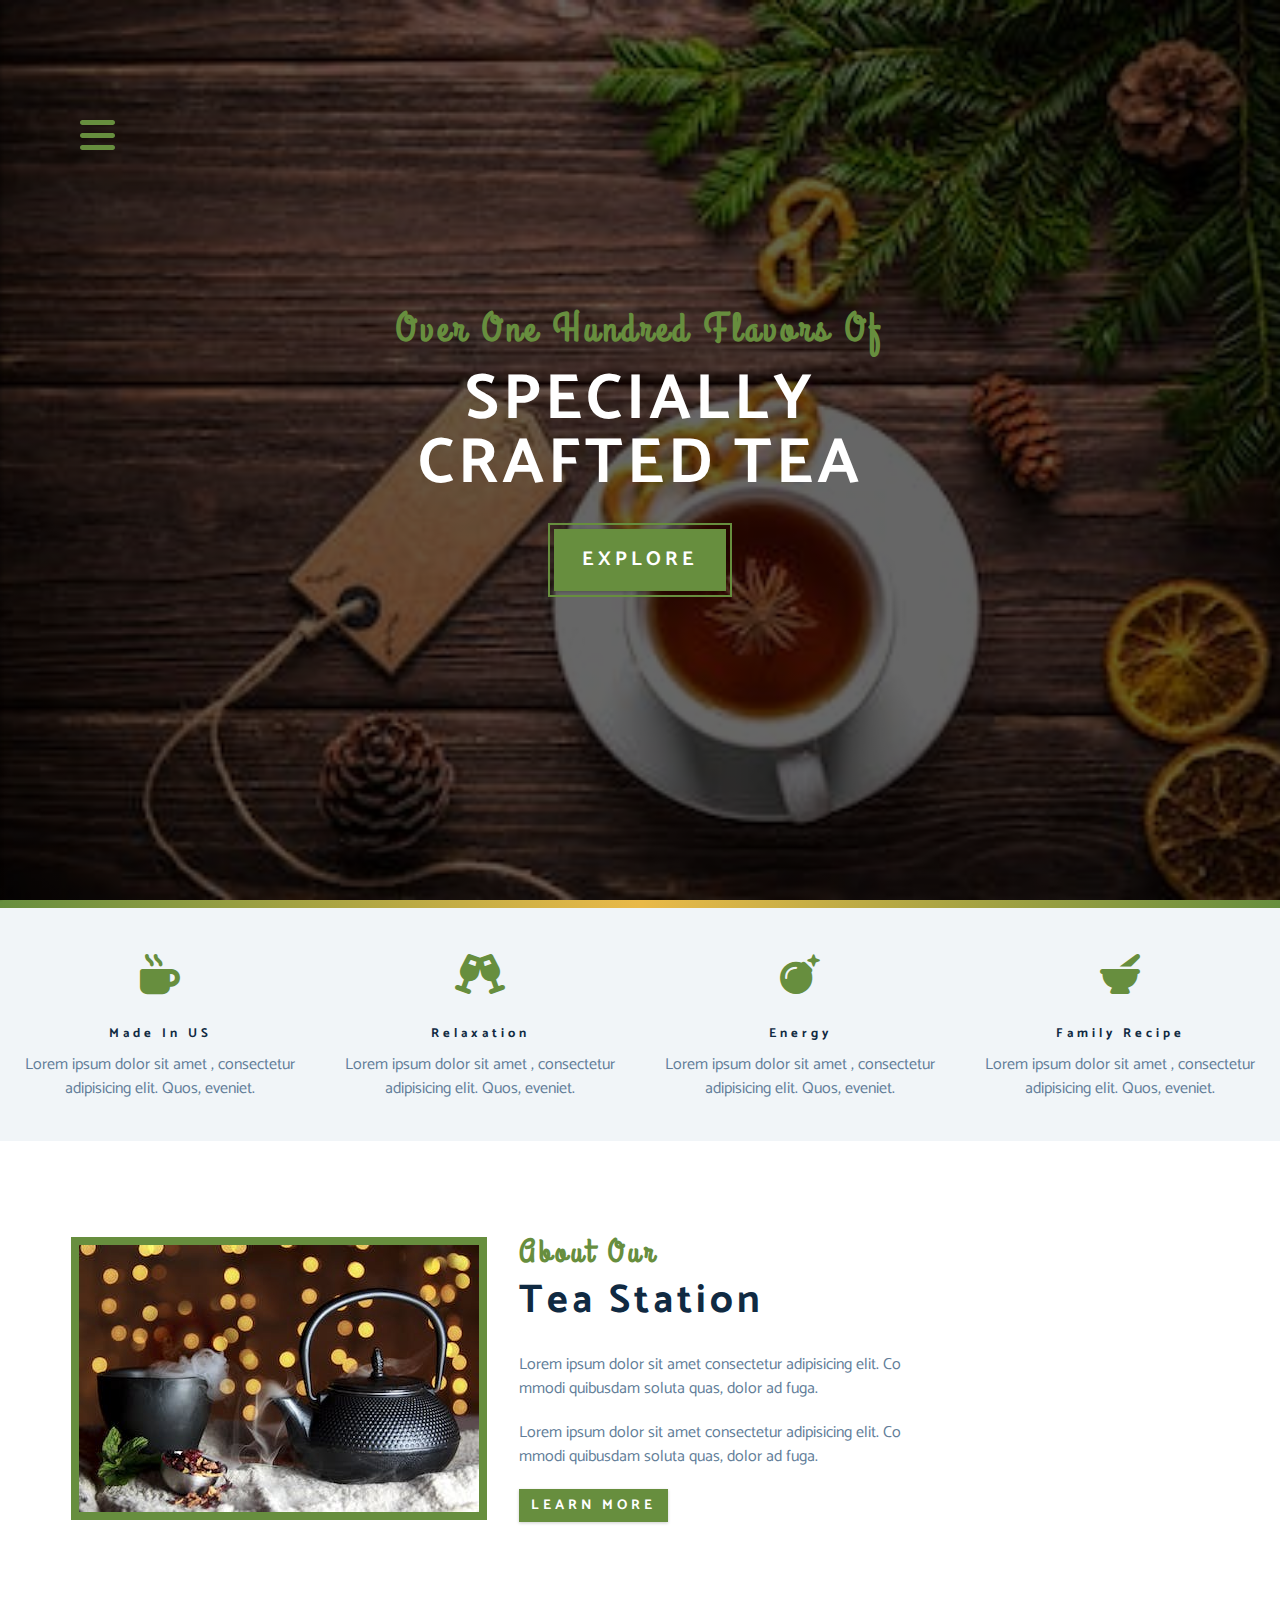
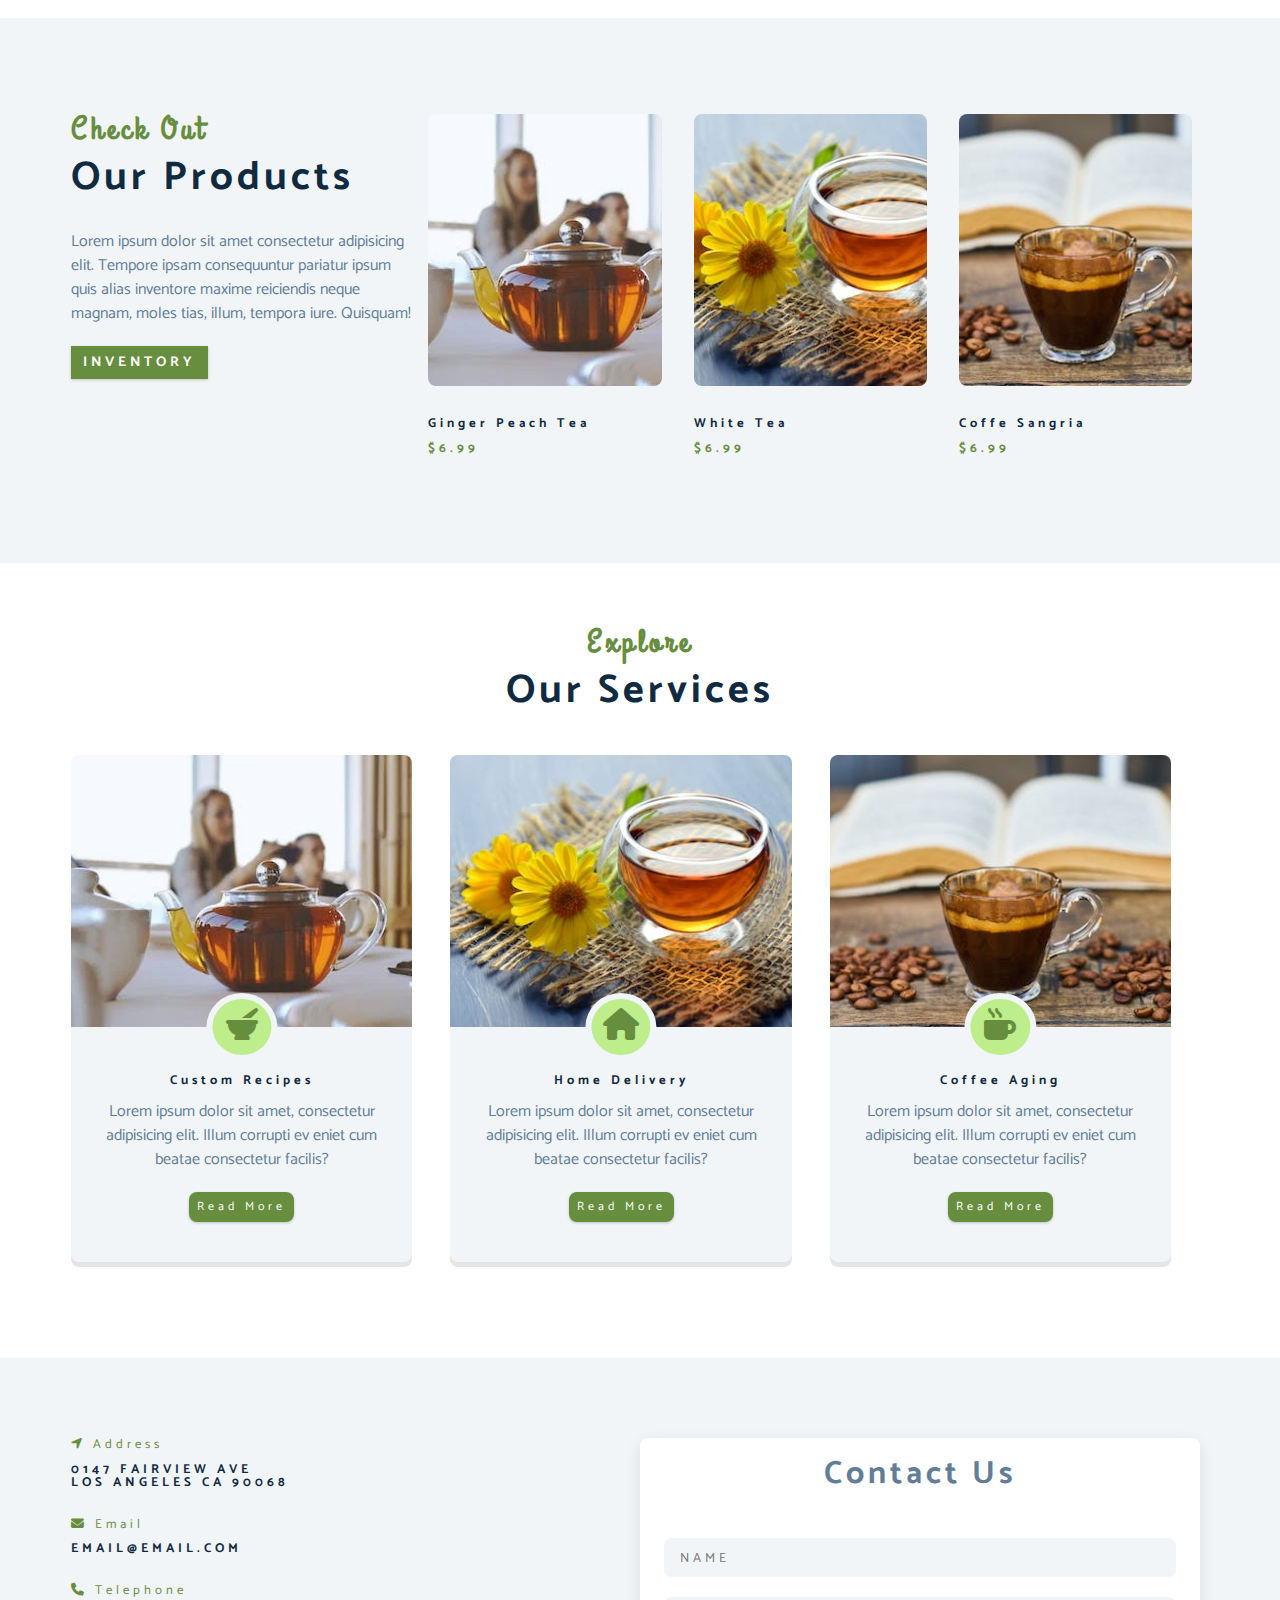
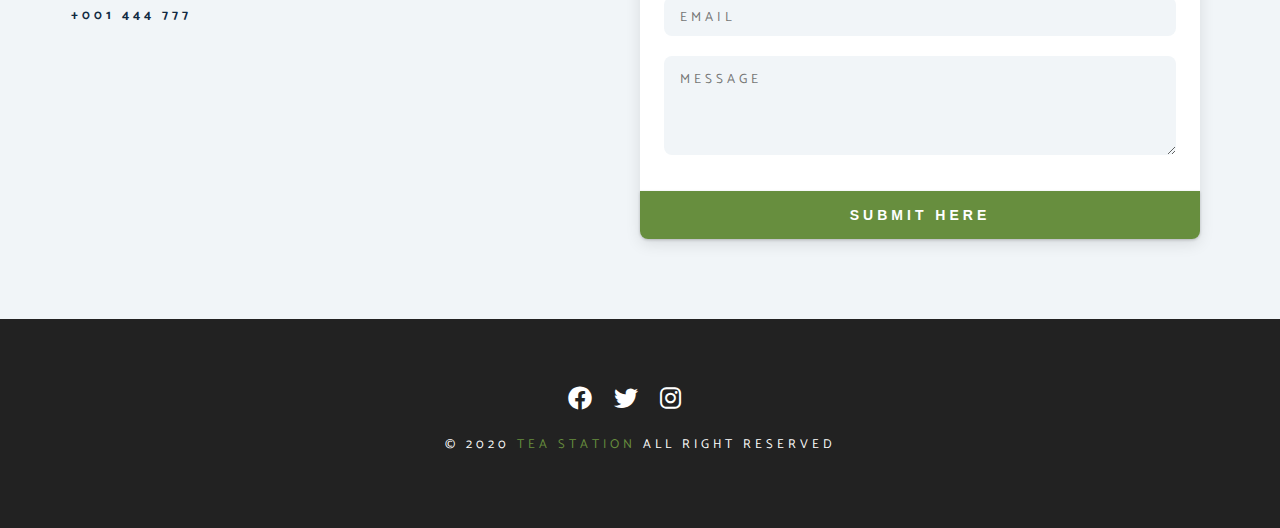
<file: index.html>
<!DOCTYPE html>
<html lang="en">
<head>
    <meta charset="UTF-8">
    <meta name="viewport" content="width=device-width, initial-scale=1.0">
    <title>Tea Station||Home</title>

    <!-- font-awesome -->
    <link rel="stylesheet"
    href="fontawesome-free-6.4.2-web/css/all.min.css">
    <!---->
    <!-- styles -->
    <link rel="stylesheet" href="./CSS/main.css">
</head>
<body>
            <!-- 
                =========
                Navbar
                =========
            -->
            <!-- nav button -->
            <span class="nav-btn" id="nav-btn">
                <i class="fas fa-bars"></i>
            </span>
            <!-- navbar-->
                    <nav class="navbar" id="navbar">
                        <div class="navbar-header">
                            <span class="nav-close" id="nav-close">
                                <i class="fas fa-times"></i>
                            </span>
                            
                        </div>
                        <ul class="nav-items">
                            <li><a href="index.html" class="nav-link">Home</a>
                            </li>
                            <li><a href="skills.html" class="nav-link">Skills</a>
                            </li>
                            <li><a href="about.html" class="nav-link">About</a>
                            </li>
                            <li><a href="products.html" class="nav-link">Products</a>
                            </li>
                            <li><a href="service.html" class="nav-link">Services</a>
                            </li>
                        </ul>
                    </nav>
            <!-- header-->
            <header class="header">
                <div class="banner">
                    <h2>over one hundred flavors of</h2>
                    <h1>specially <br> crafted tea</h1>
                    <a href="skills.html" class="btn banner-btn">explore</a>
                </div>
            </header>
            <!-- end of  header-->
            <div class="content-divider">
                
            </div>
            <!-- Skills section -->
            <section class="skills clearfix">
                <!-- single skill -->
                <article class="skill">
                    <span class="skill-icon">
                <i class="fas fa-mug-hot"></i>
                    </span>
                    <h4 class="skill-title">made in US</h4>
                    <p class="skill-text">Lorem ipsum dolor sit amet
                        , consectetur adipisicing elit.
                        Quos, eveniet.</p>
                </article>
                <!-- end of single skill -->

                <!-- single skill-2 -->
                <article class="skill">
                    <span class="skill-icon">
                <i class="fas fa-glass-cheers"></i>
                    </span>
                    <h4 class="skill-title">relaxation</h4>
                    <p class="skill-text">Lorem ipsum dolor sit amet
                        , consectetur adipisicing elit.
                        Quos, eveniet.</p>
                </article>
                <!-- end of single skill -->

                <!-- single skill-3 -->
                <article class="skill">
                    <span class="skill-icon">
                <i class="fas fa-bomb"></i>
                    </span>
                    <h4 class="skill-title">energy</h4>
                    <p class="skill-text">Lorem ipsum dolor sit amet
                        , consectetur adipisicing elit.
                        Quos, eveniet.</p>
                </article>
                <!-- end of single skill -->

                <!-- single skill-4 -->
                <article class="skill">
                    <span class="skill-icon">
                <i class="fas fa-mortar-pestle"></i>
                    </span>
                    <h4 class="skill-title">family recipe</h4>
                    <p class="skill-text">Lorem ipsum dolor sit amet
                        , consectetur adipisicing elit.
                        Quos, eveniet.</p>
                </article>
                <!-- end of single skill -->
            </section>
            <!-- end of Skills section -->

            <!-- About-->
            <section>
                <div class="section-center clearfix">
                    <!-- about-img -->
                    <article class="about-img">
                    <div class="about-picture-container">
                        <img src="./IMAGES/coffee jar.jpeg" alt="tea jar"
                        class="about-picture">
                    </div>
                    </article>
                    <!-- about-info -->
                    <article class="about-info">
                    <!-- section title-->
                    <div class="section-title">
                        <h3>About our</h3>
                        <h2>Tea Station</h2>
                    </div>
                    <!--end of  section title-->
                    <p class="about-text">
                        Lorem ipsum dolor sit amet consectetur 
                        adipisicing elit. Co
                        mmodi quibusdam soluta quas, dolor ad fuga.
                    </p>
                    <p class="about-text">
                        Lorem ipsum dolor sit amet consectetur 
                        adipisicing elit. Co
                        mmodi quibusdam soluta quas, dolor ad fuga.
                    </p>
                    <a href="about.html" class="btn">learn more</a>
                    </article>
                </div>
            </section>
            <!-- end of About-->

            <!-- products -->
            <section class="products">
        <div class="section-center clearfix">
            <!-- product info-->
            <article class="products-info">
                <!-- section-title -->
            <div class="section-title">
                        <h3>Check out</h3>
                        <h2>Our products</h2>
                    </div>
                    <!-- end of section-title -->
                    <p class="product-text">
                        Lorem ipsum dolor sit amet consectetur 
                        adipisicing elit. Tempore ipsam consequuntur
                        pariatur ipsum quis alias inventore maxime reiciendis
                        neque magnam, moles
                        tias, illum, tempora iure. Quisquam!
                    </p>
                    <a href="product.html" class="btn">Inventory</a>
            </article>
            <!-- product inventory-->
            <article class="products-inventory clearfix">
                <!-- single product-->
                <div class="product">
                    <img src="./IMAGES/coffee-1.webp" 
                    alt="coffee-1"
                    class="product-img">
                    <h4 class="product-title">Ginger peach
                        tea
                    </h4>
                    <h4 class="product-price">$6.99</h4>
                </div>
                <!-- end of single product-->

                <!-- single product-2 -->
                <div class="product">
                    <img src="./IMAGES/coffe-2.jpeg" 
                    alt="coffee-1"
                    class="product-img">
                    <h4 class="product-title">White tea</h4>
                    <h4 class="product-price">$6.99</h4>
                </div>
                <!-- end of single product-->

                <!-- single product-->
                <div class="product">
                    <img src="./IMAGES/coffee1.jpeg" 
                    alt="coffee-1"
                    class="product-img">
                    <h4 class="product-title">Coffe sangria
                    </h4>
                    <h4 class="product-price">$6.99</h4>
                </div>
                <!-- end of single product-->
            </article>
        </div>
            </section>
            <!-- end of products -->

            <!-- 
                =======
            Services
                ========
            -->

            
        <section class="Services">
            <!-- section title-->
        <div class="section-title Services-title">
                        <h3>explore</h3>
                        <h2>our services</h2>
                    </div>
                    <!-- end of section title-->
                <div class="section-center clearfix">
                    <!-- single card-->

                    <article class="service-card">
                        <!-- img container-->
                        <div class="service-img-container">
                        <!-- img -->
                        <img src="./IMAGES/coffee-1.webp" class="service-img"
                        alt="single service">

                        <!-- service icon -->
                        <span class="service-icon">
                            <i class="fas fa-mortar-pestle fa-fw">

                            </i>
                        </span>
                        </div>
                        <!-- service info-->
                        <div class="service-info">
                            <h4>custom recipes</h4>
                            <p>Lorem ipsum dolor sit amet, consectetur adipisicing 
                                elit. Illum corrupti ev
                                eniet cum beatae consectetur facilis?</p>
                                <a href="products.html" class="btn
                                service-btn">read more</a>
                        </div>
                    </article>
                    <!-- end of single card-->

                        <!-- single card-2 -->

                    <article class="service-card">
                        <!-- img container-->
                        <div class="service-img-container">
                        <!-- img -->
                        <img src="./IMAGES/coffe-2.jpeg" class="service-img"
                        alt="single service">

                        <!-- service icon -->
                        <span class="service-icon">
                            <i class="fas fa-home fa-fw">

                            </i>
                        </span>
                        </div>
                        <!-- service info-->
                        <div class="service-info">
                            <h4>home delivery</h4>
                            <p>Lorem ipsum dolor sit amet, consectetur adipisicing 
                                elit. Illum corrupti ev
                                eniet cum beatae consectetur facilis?</p>
                                <a href="products.html" class="btn
                                service-btn">read more</a>
                        </div>
                    </article>
                    <!-- end of single card-2 -->

                    <!-- single card-3 -->

                    <article class="service-card">
                        <!-- img container-->
                        <div class="service-img-container">
                        <!-- img -->
                        <img src="./IMAGES/coffee1.jpeg" class="service-img"
                        alt="single service">

                        <!-- service icon -->
                        <span class="service-icon">
                            <i class="fas fa-mug-hot fa-fw">

                            </i>
                        </span>
                        </div>
                        <!-- service info-->
                        <div class="service-info">
                            <h4>coffee aging</h4>
                            <p>Lorem ipsum dolor sit amet, consectetur adipisicing 
                                elit. Illum corrupti ev
                                eniet cum beatae consectetur facilis?</p>
                                <a href="products.html" class="btn
                                service-btn">read more</a>
                        </div>
                    </article>
                    <!-- end of single card-3 -->
                </div>
        </section>
            <!-- 
                =======
            End of Services
                ========
            -->

                        <!-- 
                =======
            Contact page
                ========
            -->
            <section class="contact">
                <div class="section-center clearfix">
                    <!-- conatct info -->
                    <article class="contact-info">
                        <!-- contact item-->
                        <div class="contact-item">
                            <h4 class="contact-title">
                                <span class="contact-icon">
                                    <i class="fas fa-location-arrow"></i>
                                </span>
                                address
                            </h4>
                            <h4 class="contact-text">
                                0147 fairview ave <br>
                                los angeles CA 90068
                            </h4>
                        </div>
                        <!-- end of contact item -->
                        <!-- contact item-->
                        <div class="contact-item">
                            <h4 class="contact-title">
                                <span class="contact-icon">
                                    <i class="fas fa-envelope"></i>
                                </span>
                                email
                            </h4>
                            <h4 class="contact-text">
                                email@email.com
                                
                            </h4>
                        </div>
                        <!-- end of contact item -->
                        <!-- contact item-->
                        <div class="contact-item">
                            <h4 class="contact-title">
                                <span class="contact-icon">
                                    <i class="fas fa-phone"></i>
                                </span>
                                telephone
                            </h4>
                            <h4 class="contact-text">
                            +001 444 777
                            </h4>
                        </div>
                        <!-- end of contact item -->
                    </article>
                    <!--conact form -->
                    <article class="contact-form">
                        <h3>contact us</h3>
                        <form>
                            <div class="form-group">
                                <!--input-->
                                <input type="text" 
                                placeholder="name"
                                class="form-control" 
                                name="name"
                                >
                                
                                <!--input-->
                                <input
                                type="email" 
                                placeholder="email"
                                class="form-control"
                                name="email"
                                >
                                <textarea
                                name="message"
                                placeholder="message"
                                class="form-control"
                                rows="5"
                                ></textarea>
                            </div>
                            <!-- button -->
                            <button type="submit" 
                            class="submit-btn btn">submit here</button>
                        </form>
                    </article>
                </div>
            </section>
                <!-- 
                =======
            End of Contact page
                ========
            -->

                            <!-- 
                =======
            Footer
                ========
            -->
            <footer class="footer">
            <div class="section-center">
                <div class="social-icon">
                    <!-- social icon -->
                    <a href="#" class="social-icon">
                        <i class="fab fa-facebook"></i>
                    </a>
                    <!---->
                    <a href="#" class="social-icon">
                        <i class="fab fa-twitter"></i>
                    </a>
                    <!---->
                    <a href="#" class="social-icon">
                        <i class="fab fa-instagram"></i>
                    <a>
                </div>
                <h4 class="footer-text">
                    &copy; <span>2020</span>
                    <span class="company">tea station</span>
                    all right reserved
                </h4>
            </div>
            </footer>
            <script src="./app.js">

            </script>
        </body>
    </html>
</file>
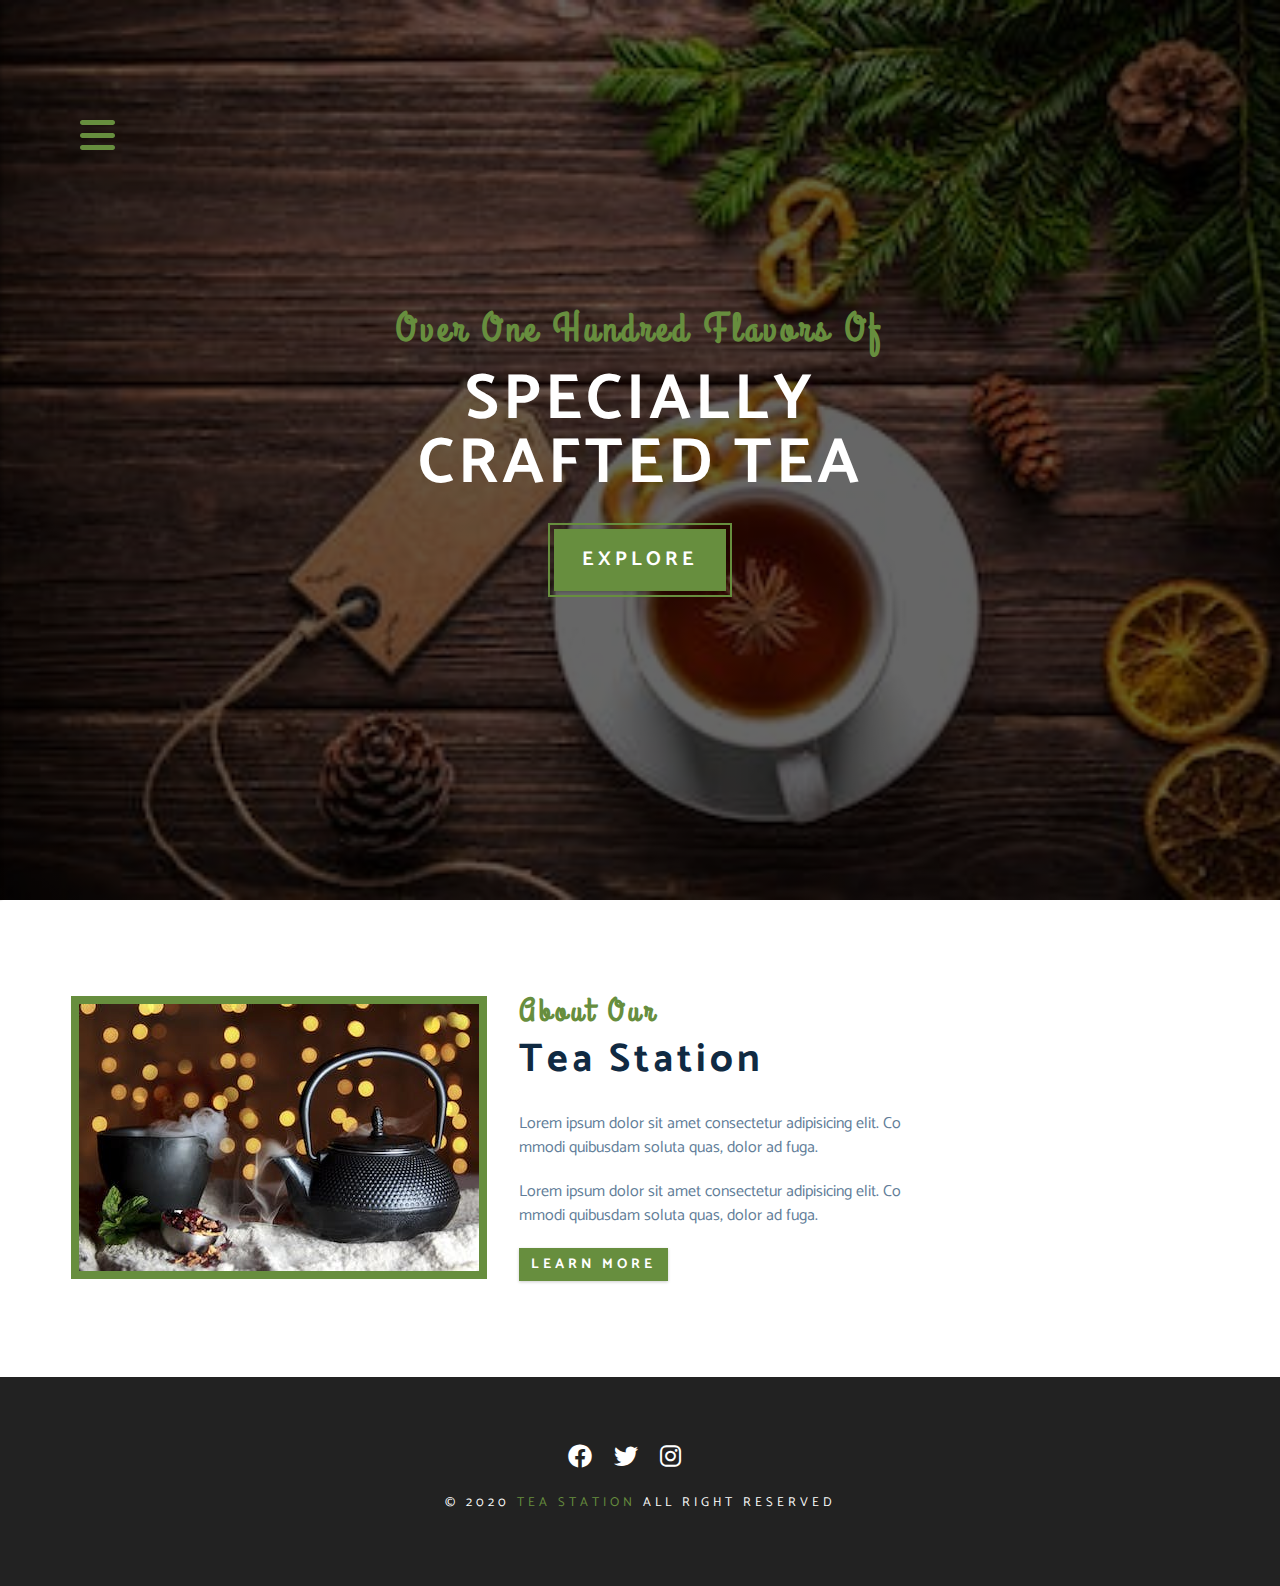
<file: about.html>
<!DOCTYPE html>
<html lang="en">
<head>
    <meta charset="UTF-8">
    <meta name="viewport" content="width=device-width, initial-scale=1.0">
    <title>Tea Station||About</title>

    <!-- font-awesome -->
    <link rel="stylesheet"
    href="fontawesome-free-6.4.2-web/css/all.min.css">
    <!---->
    <!-- styles -->
    <link rel="stylesheet" href="./CSS/main.css">
</head>
<body>
            <!-- 
                =========
                Navbar
                =========
            -->
            <!-- nav button -->
            <span class="nav-btn" id="nav-btn">
                <i class="fas fa-bars"></i>
            </span>
            <!-- navbar-->
                    <nav class="navbar" id="navbar">
                        <div class="navbar-header">
                            <span class="nav-close" id="nav-close">
                                <i class="fas fa-times"></i>
                            </span>
                            
                        </div>
                        <ul class="nav-items">
                            <li><a href="index.html" class="nav-link">Home</a>
                            </li>
                            <li><a href="skills.html" class="nav-link">Skills</a>
                            </li>
                            <li><a href="about.html" class="nav-link">About</a>
                            </li>
                            <li><a href="products.html" class="nav-link">Products</a>
                            </li>
                            <li><a href="service.html" class="nav-link">Services</a>
                            </li>
                        </ul>
                    </nav>
            <!-- header-->
            <header class="header">
                <div class="banner">
                    <h2>over one hundred flavors of</h2>
                    <h1>specially <br> crafted tea</h1>
                    <a href="skills.html" class="btn banner-btn">explore</a>
                </div>
            </header>
            <!-- end of  header-->

                <!-- About-->
            <section>
                <div class="section-center clearfix">
                    <!-- about-img -->
                    <article class="about-img">
                    <div class="about-picture-container">
                        <img src="./IMAGES/coffee jar.jpeg" alt="tea jar"
                        class="about-picture">
                    </div>
                    </article>
                    <!-- about-info -->
                    <article class="about-info">
                    <!-- section title-->
                    <div class="section-title">
                        <h3>About our</h3>
                        <h2>Tea Station</h2>
                    </div>
                    <!--end of  section title-->
                    <p class="about-text">
                        Lorem ipsum dolor sit amet consectetur 
                        adipisicing elit. Co
                        mmodi quibusdam soluta quas, dolor ad fuga.
                    </p>
                    <p class="about-text">
                        Lorem ipsum dolor sit amet consectetur 
                        adipisicing elit. Co
                        mmodi quibusdam soluta quas, dolor ad fuga.
                    </p>
                    <a href="about.html" class="btn">learn more</a>
                    </article>
                </div>
            </section>
            <!-- end of About-->
                                <!-- 
                                
                =======
            Footer
                ========
            -->
            <footer class="footer">
            <div class="section-center">
                <div class="social-icon">
                    <!-- social icon -->
                    <a href="#" class="social-icon">
                        <i class="fab fa-facebook"></i>
                    </a>
                    <!---->
                    <a href="#" class="social-icon">
                        <i class="fab fa-twitter"></i>
                    </a>
                    <!---->
                    <a href="#" class="social-icon">
                        <i class="fab fa-instagram"></i>
                    <a>
                </div>
                <h4 class="footer-text">
                    &copy; <span>2020</span>
                    <span class="company">tea station</span>
                    all right reserved
                </h4>
            </div>
            </footer>
            <script src="./app.js">

            </script>
        </body>
    </html>
</file>
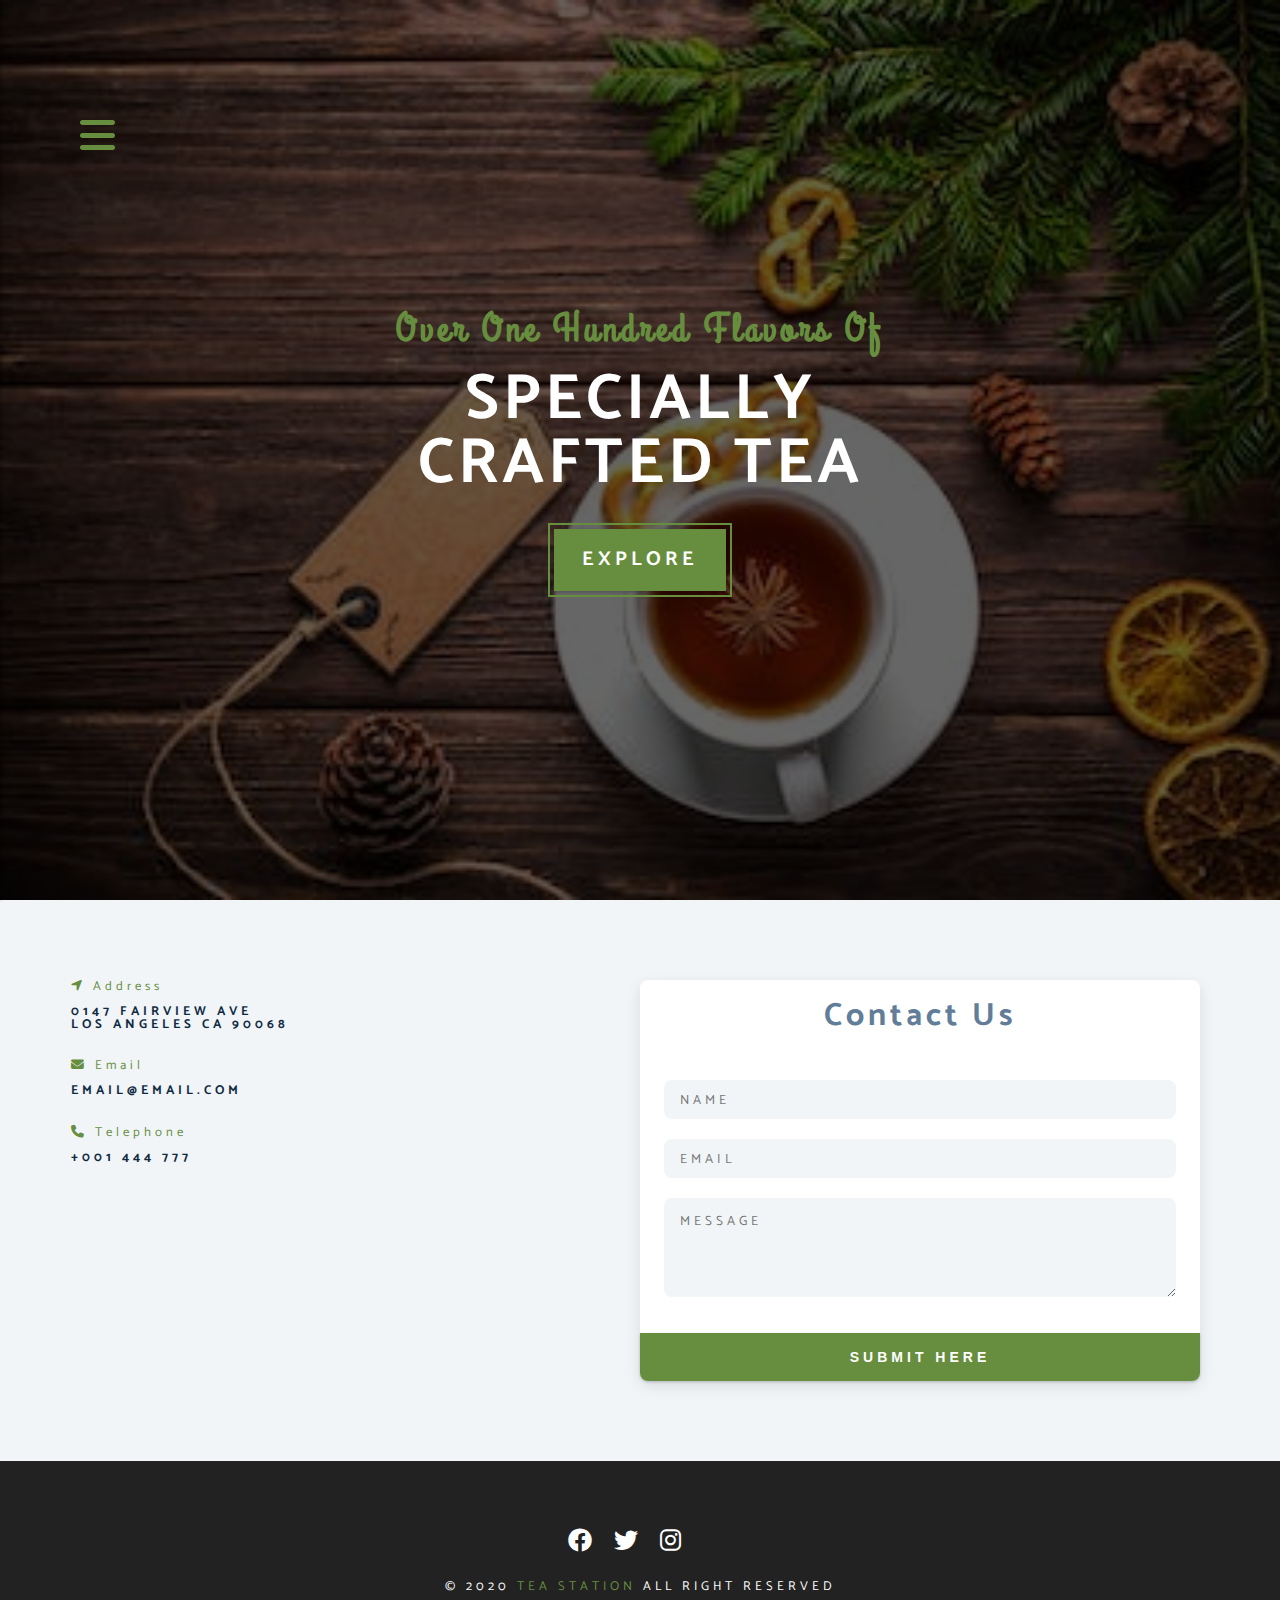
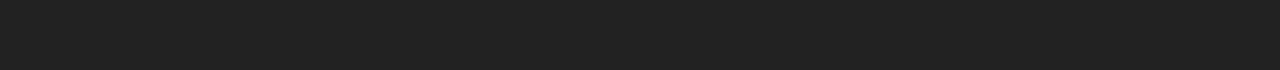
<file: contacts.html>
<!DOCTYPE html>
<html lang="en">
<head>
    <meta charset="UTF-8">
    <meta name="viewport" content="width=device-width, initial-scale=1.0">
    <title>Tea Station||Contacts</title>

    <!-- font-awesome -->
    <link rel="stylesheet"
    href="fontawesome-free-6.4.2-web/css/all.min.css">
    <!---->
    <!-- styles -->
    <link rel="stylesheet" href="./CSS/main.css">
</head>
<body>
            <!-- 
                =========
                Navbar
                =========
            -->
            <!-- nav button -->
            <span class="nav-btn" id="nav-btn">
                <i class="fas fa-bars"></i>
            </span>
            <!-- navbar-->
                    <nav class="navbar" id="navbar">
                        <div class="navbar-header">
                            <span class="nav-close" id="nav-close">
                                <i class="fas fa-times"></i>
                            </span>
                            
                        </div>
                        <ul class="nav-items">
                            <li><a href="index.html" class="nav-link">Home</a>
                            </li>
                            <li><a href="skills.html" class="nav-link">Skills</a>
                            </li>
                            <li><a href="about.html" class="nav-link">About</a>
                            </li>
                            <li><a href="products.html" class="nav-link">Products</a>
                            </li>
                            <li><a href="service.html" class="nav-link">Services</a>
                            </li>
                        </ul>
                    </nav>
            <!-- header-->
            <header class="header">
                <div class="banner">
                    <h2>over one hundred flavors of</h2>
                    <h1>specially <br> crafted tea</h1>
                    <a href="skills.html" class="btn banner-btn">explore</a>
                </div>
            </header>
            <!-- end of  header-->

            
                 <!-- 
                =======
            Contact page
                ========
            -->
            <section class="contact">
                <div class="section-center clearfix">
                    <!-- conatct info -->
                    <article class="contact-info">
                        <!-- contact item-->
                        <div class="contact-item">
                            <h4 class="contact-title">
                                <span class="contact-icon">
                                    <i class="fas fa-location-arrow"></i>
                                </span>
                                address
                            </h4>
                            <h4 class="contact-text">
                                0147 fairview ave <br>
                                los angeles CA 90068
                            </h4>
                        </div>
                        <!-- end of contact item -->
                        <!-- contact item-->
                        <div class="contact-item">
                            <h4 class="contact-title">
                                <span class="contact-icon">
                                    <i class="fas fa-envelope"></i>
                                </span>
                                email
                            </h4>
                            <h4 class="contact-text">
                                email@email.com
                                
                            </h4>
                        </div>
                        <!-- end of contact item -->
                        <!-- contact item-->
                        <div class="contact-item">
                            <h4 class="contact-title">
                                <span class="contact-icon">
                                    <i class="fas fa-phone"></i>
                                </span>
                                telephone
                            </h4>
                            <h4 class="contact-text">
                            +001 444 777
                            </h4>
                        </div>
                        <!-- end of contact item -->
                    </article>
                    <!--conact form -->
                    <article class="contact-form">
                        <h3>contact us</h3>
                        <form>
                            <div class="form-group">
                                <!--input-->
                                <input type="text" 
                                placeholder="name"
                                class="form-control" 
                                name="name"
                                >
                                
                                <!--input-->
                                <input
                                type="email" 
                                placeholder="email"
                                class="form-control"
                                name="email"
                                >
                                <textarea
                                name="message"
                                placeholder="message"
                                class="form-control"
                                rows="5"
                                ></textarea>
                            </div>
                            <!-- button -->
                            <button type="submit" 
                            class="submit-btn btn">submit here</button>
                        </form>
                    </article>
                </div>
            </section>
                <!-- 
                =======
            End of Contact page
                ========
            -->

                                <!-- 
                                
                =======
            Footer
                ========
            -->
            <footer class="footer">
            <div class="section-center">
                <div class="social-icon">
                    <!-- social icon -->
                    <a href="#" class="social-icon">
                        <i class="fab fa-facebook"></i>
                    </a>
                    <!---->
                    <a href="#" class="social-icon">
                        <i class="fab fa-twitter"></i>
                    </a>
                    <!---->
                    <a href="#" class="social-icon">
                        <i class="fab fa-instagram"></i>
                    <a>
                </div>
                <h4 class="footer-text">
                    &copy; <span>2020</span>
                    <span class="company">tea station</span>
                    all right reserved
                </h4>
            </div>
            </footer>
            <script src="./app.js">

            </script>
        </body>
    </html>
</file>
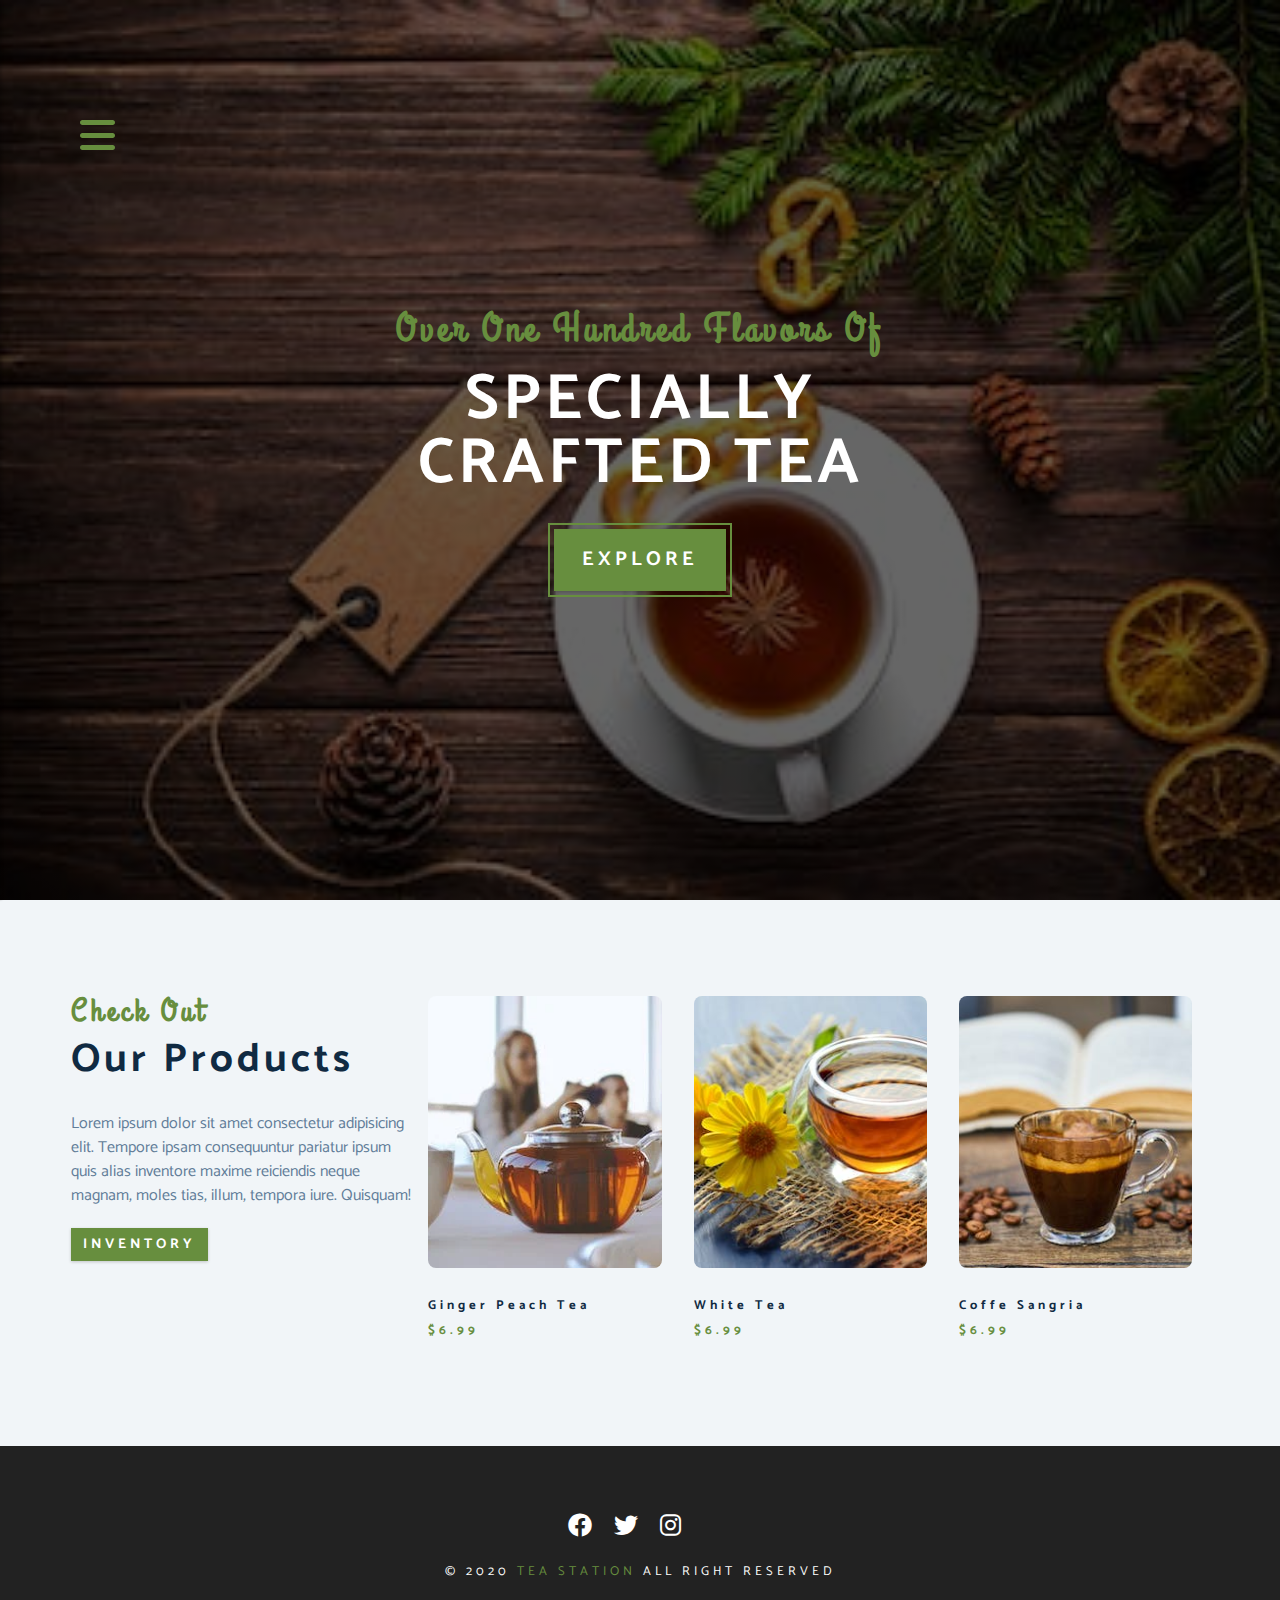
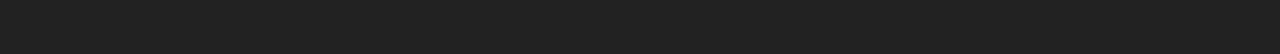
<file: products.html>
<!DOCTYPE html>
<html lang="en">
<head>
    <meta charset="UTF-8">
    <meta name="viewport" content="width=device-width, initial-scale=1.0">
    <title>Tea Station||Products</title>

    <!-- font-awesome -->
    <link rel="stylesheet"
    href="fontawesome-free-6.4.2-web/css/all.min.css">
    <!---->
    <!-- styles -->
    <link rel="stylesheet" href="./CSS/main.css">
</head>
<body>
            <!-- 
                =========
                Navbar
                =========
            -->
            <!-- nav button -->
            <span class="nav-btn" id="nav-btn">
                <i class="fas fa-bars"></i>
            </span>
            <!-- navbar-->
                    <nav class="navbar" id="navbar">
                        <div class="navbar-header">
                            <span class="nav-close" id="nav-close">
                                <i class="fas fa-times"></i>
                            </span>
                            
                        </div>
                        <ul class="nav-items">
                            <li><a href="index.html" class="nav-link">Home</a>
                            </li>
                            <li><a href="skills.html" class="nav-link">Skills</a>
                            </li>
                            <li><a href="about.html" class="nav-link">About</a>
                            </li>
                            <li><a href="products.html" class="nav-link">Products</a>
                            </li>
                            <li><a href="service.html" class="nav-link">Services</a>
                            </li>
                        </ul>
                    </nav>
            <!-- header-->
            <header class="header">
                <div class="banner">
                    <h2>over one hundred flavors of</h2>
                    <h1>specially <br> crafted tea</h1>
                    <a href="skills.html" class="btn banner-btn">explore</a>
                </div>
            </header>
            <!-- end of  header-->

            
            <!-- products -->
            <section class="products">
        <div class="section-center clearfix">
            <!-- product info-->
            <article class="products-info">
                <!-- section-title -->
            <div class="section-title">
                        <h3>Check out</h3>
                        <h2>Our products</h2>
                    </div>
                    <!-- end of section-title -->
                    <p class="product-text">
                        Lorem ipsum dolor sit amet consectetur 
                        adipisicing elit. Tempore ipsam consequuntur
                        pariatur ipsum quis alias inventore maxime reiciendis
                        neque magnam, moles
                        tias, illum, tempora iure. Quisquam!
                    </p>
                    <a href="product.html" class="btn">Inventory</a>
            </article>
            <!-- product inventory-->
            <article class="products-inventory clearfix">
                <!-- single product-->
                <div class="product">
                    <img src="./IMAGES/coffee-1.webp" 
                    alt="coffee-1"
                    class="product-img">
                    <h4 class="product-title">Ginger peach
                        tea
                    </h4>
                    <h4 class="product-price">$6.99</h4>
                </div>
                <!-- end of single product-->

                <!-- single product-2 -->
                <div class="product">
                    <img src="./IMAGES/coffe-2.jpeg" 
                    alt="coffee-1"
                    class="product-img">
                    <h4 class="product-title">White tea</h4>
                    <h4 class="product-price">$6.99</h4>
                </div>
                <!-- end of single product-->

                <!-- single product-->
                <div class="product">
                    <img src="./IMAGES/coffee1.jpeg" 
                    alt="coffee-1"
                    class="product-img">
                    <h4 class="product-title">Coffe sangria
                    </h4>
                    <h4 class="product-price">$6.99</h4>
                </div>
                <!-- end of single product-->
            </article>
        </div>
            </section>
            <!-- end of products -->

                                <!-- 
                                
                =======
            Footer
                ========
            -->
            <footer class="footer">
            <div class="section-center">
                <div class="social-icon">
                    <!-- social icon -->
                    <a href="#" class="social-icon">
                        <i class="fab fa-facebook"></i>
                    </a>
                    <!---->
                    <a href="#" class="social-icon">
                        <i class="fab fa-twitter"></i>
                    </a>
                    <!---->
                    <a href="#" class="social-icon">
                        <i class="fab fa-instagram"></i>
                    <a>
                </div>
                <h4 class="footer-text">
                    &copy; <span>2020</span>
                    <span class="company">tea station</span>
                    all right reserved
                </h4>
            </div>
            </footer>
            <script src="./app.js">

            </script>
        </body>
    </html>
</file>
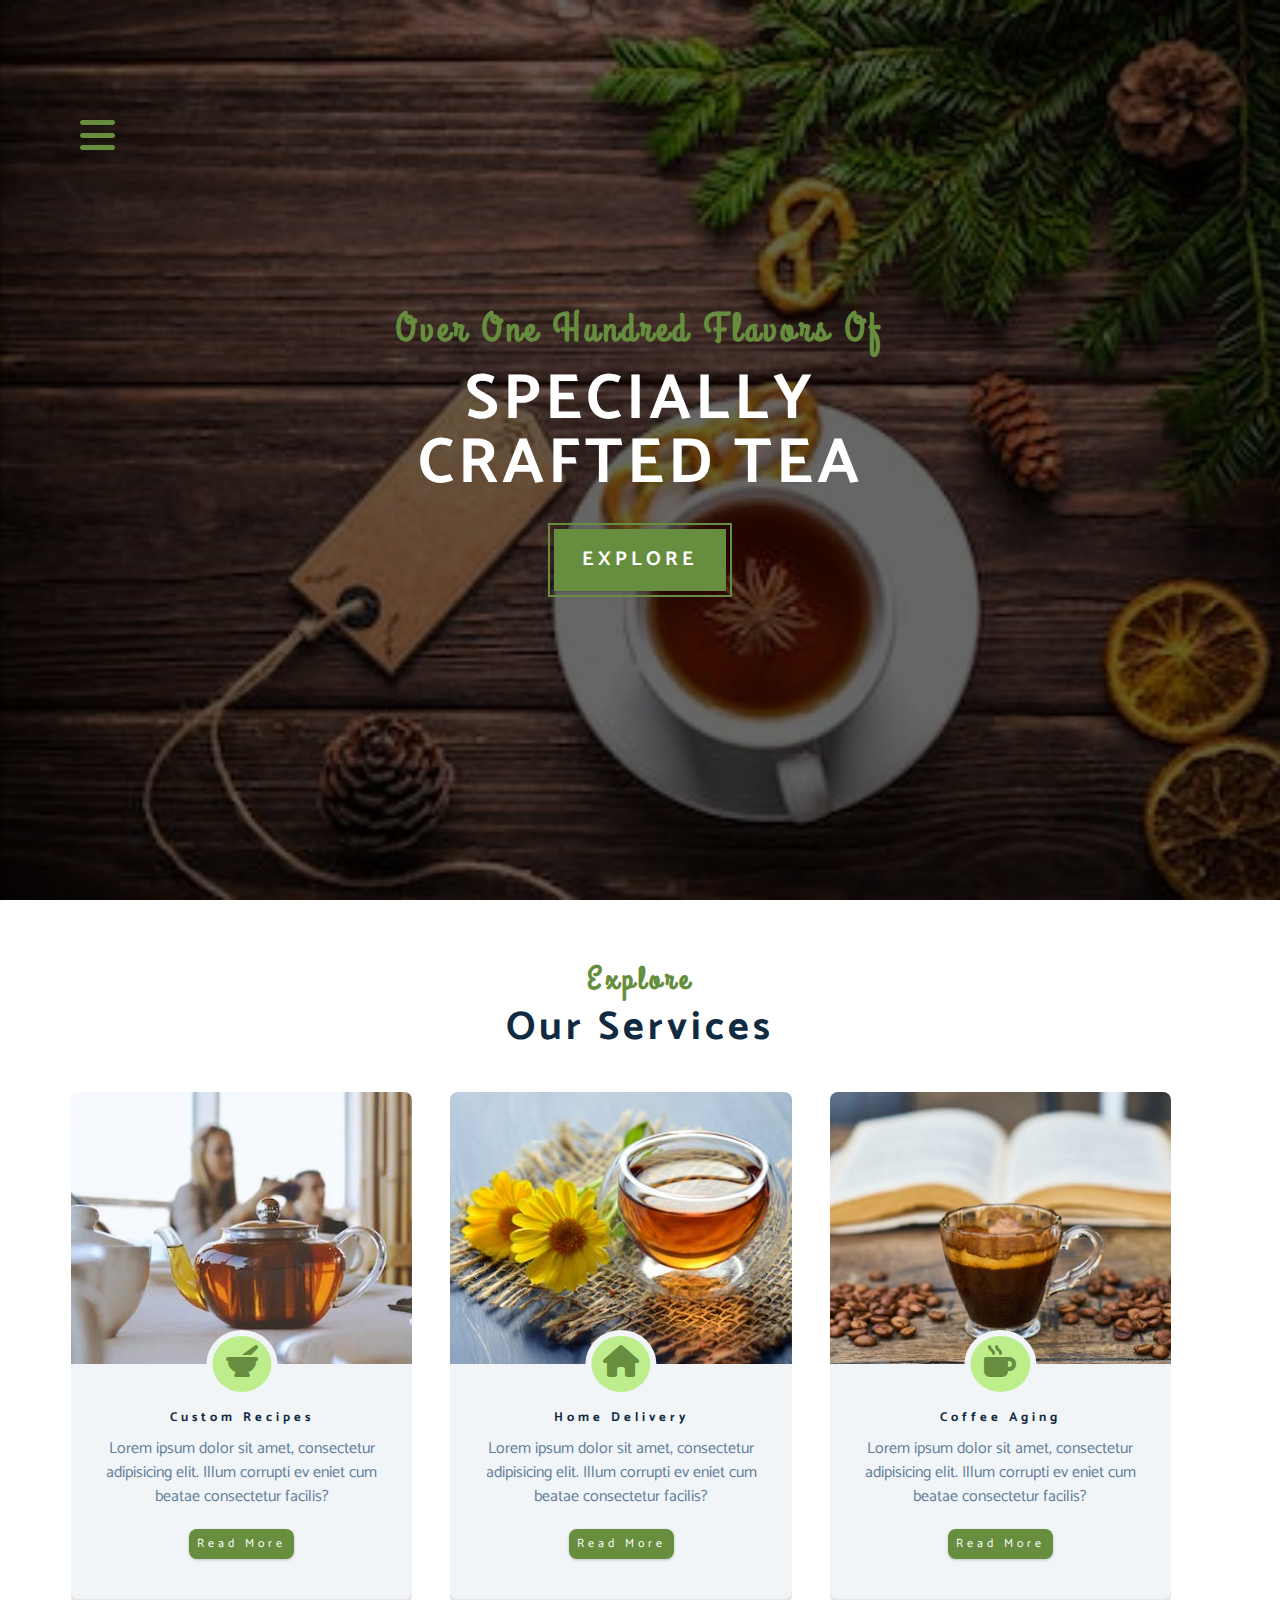
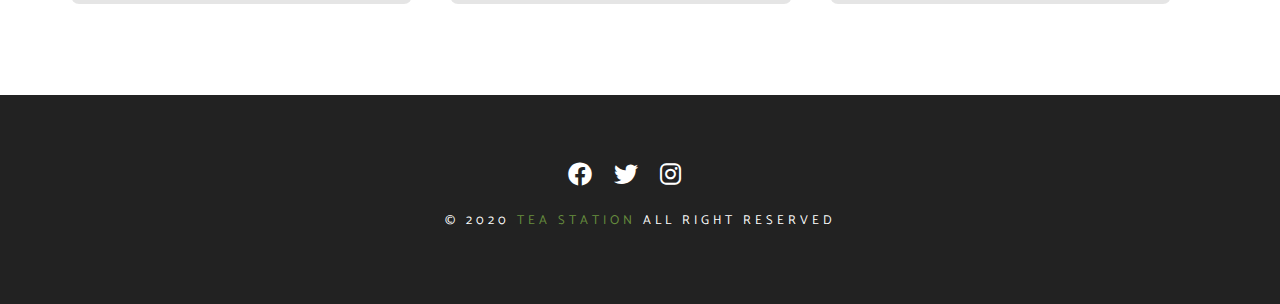
<file: service.html>
<!DOCTYPE html>
<html lang="en">
<head>
    <meta charset="UTF-8">
    <meta name="viewport" content="width=device-width, initial-scale=1.0">
    <title>Tea Station||Contacts</title>

    <!-- font-awesome -->
    <link rel="stylesheet"
    href="fontawesome-free-6.4.2-web/css/all.min.css">
    <!---->
    <!-- styles -->
    <link rel="stylesheet" href="./CSS/main.css">
</head>
<body>
            <!-- 
                =========
                Navbar
                =========
            -->
            <!-- nav button -->
            <span class="nav-btn" id="nav-btn">
                <i class="fas fa-bars"></i>
            </span>
            <!-- navbar-->
                    <nav class="navbar" id="navbar">
                        <div class="navbar-header">
                            <span class="nav-close" id="nav-close">
                                <i class="fas fa-times"></i>
                            </span>
                            
                        </div>
                        <ul class="nav-items">
                            <li><a href="index.html" class="nav-link">Home</a>
                            </li>
                            <li><a href="skills.html" class="nav-link">Skills</a>
                            </li>
                            <li><a href="about.html" class="nav-link">About</a>
                            </li>
                            <li><a href="products.html" class="nav-link">Products</a>
                            </li>
                            <li><a href="service.html" class="nav-link">Services</a>
                            </li>
                        </ul>
                    </nav>
            <!-- header-->
            <header class="header">
                <div class="banner">
                    <h2>over one hundred flavors of</h2>
                    <h1>specially <br> crafted tea</h1>
                    <a href="skills.html" class="btn banner-btn">explore</a>
                </div>
            </header>
            <!-- end of  header-->

            
            <!-- 
                =======
            Services
                ========
            -->

            
        <section class="Services">
            <!-- section title-->
        <div class="section-title Services-title">
                        <h3>explore</h3>
                        <h2>our services</h2>
                    </div>
                    <!-- end of section title-->
                <div class="section-center clearfix">
                    <!-- single card-->

                    <article class="service-card">
                        <!-- img container-->
                        <div class="service-img-container">
                        <!-- img -->
                        <img src="./IMAGES/coffee-1.webp" class="service-img"
                        alt="single service">

                        <!-- service icon -->
                        <span class="service-icon">
                            <i class="fas fa-mortar-pestle fa-fw">

                            </i>
                        </span>
                        </div>
                        <!-- service info-->
                        <div class="service-info">
                            <h4>custom recipes</h4>
                            <p>Lorem ipsum dolor sit amet, consectetur adipisicing 
                                elit. Illum corrupti ev
                                eniet cum beatae consectetur facilis?</p>
                                <a href="products.html" class="btn
                                service-btn">read more</a>
                        </div>
                    </article>
                    <!-- end of single card-->

                        <!-- single card-2 -->

                    <article class="service-card">
                        <!-- img container-->
                        <div class="service-img-container">
                        <!-- img -->
                        <img src="./IMAGES/coffe-2.jpeg" class="service-img"
                        alt="single service">

                        <!-- service icon -->
                        <span class="service-icon">
                            <i class="fas fa-home fa-fw">

                            </i>
                        </span>
                        </div>
                        <!-- service info-->
                        <div class="service-info">
                            <h4>home delivery</h4>
                            <p>Lorem ipsum dolor sit amet, consectetur adipisicing 
                                elit. Illum corrupti ev
                                eniet cum beatae consectetur facilis?</p>
                                <a href="products.html" class="btn
                                service-btn">read more</a>
                        </div>
                    </article>
                    <!-- end of single card-2 -->

                    <!-- single card-3 -->

                    <article class="service-card">
                        <!-- img container-->
                        <div class="service-img-container">
                        <!-- img -->
                        <img src="./IMAGES/coffee1.jpeg" class="service-img"
                        alt="single service">

                        <!-- service icon -->
                        <span class="service-icon">
                            <i class="fas fa-mug-hot fa-fw">

                            </i>
                        </span>
                        </div>
                        <!-- service info-->
                        <div class="service-info">
                            <h4>coffee aging</h4>
                            <p>Lorem ipsum dolor sit amet, consectetur adipisicing 
                                elit. Illum corrupti ev
                                eniet cum beatae consectetur facilis?</p>
                                <a href="products.html" class="btn
                                service-btn">read more</a>
                        </div>
                    </article>
                    <!-- end of single card-3 -->
                </div>
        </section>
            <!-- 
                =======
            End of Services
                ========
            -->


                                <!-- 
                                
                =======
            Footer
                ========
            -->
            <footer class="footer">
            <div class="section-center">
                <div class="social-icon">
                    <!-- social icon -->
                    <a href="#" class="social-icon">
                        <i class="fab fa-facebook"></i>
                    </a>
                    <!---->
                    <a href="#" class="social-icon">
                        <i class="fab fa-twitter"></i>
                    </a>
                    <!---->
                    <a href="#" class="social-icon">
                        <i class="fab fa-instagram"></i>
                    <a>
                </div>
                <h4 class="footer-text">
                    &copy; <span>2020</span>
                    <span class="company">tea station</span>
                    all right reserved
                </h4>
            </div>
            </footer>
            <script src="./app.js">

            </script>
        </body>
    </html>
</file>
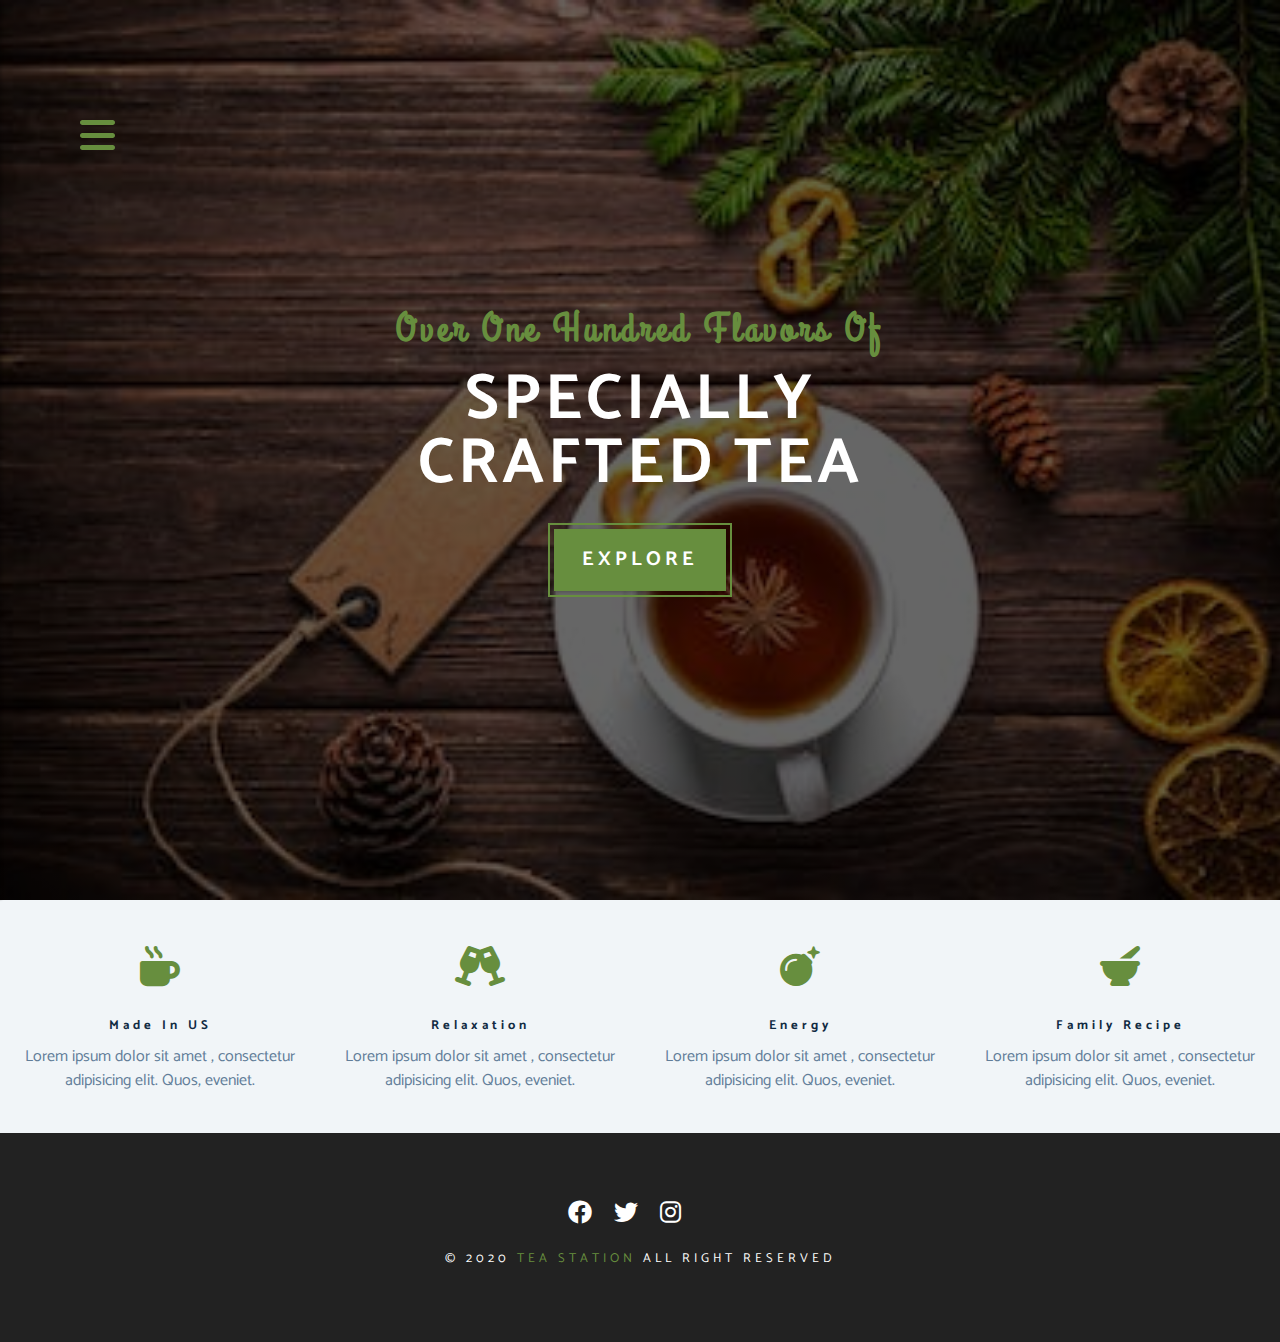
<file: skills.html>
<!DOCTYPE html>
<html lang="en">
<head>
    <meta charset="UTF-8">
    <meta name="viewport" content="width=device-width, initial-scale=1.0">
    <title>Tea Station||Skills</title>

    <!-- font-awesome -->
    <link rel="stylesheet"
    href="fontawesome-free-6.4.2-web/css/all.min.css">
    <!---->
    <!-- styles -->
    <link rel="stylesheet" href="./CSS/main.css">
</head>
<body>
            <!-- 
                =========
                Navbar
                =========
            -->
            <!-- nav button -->
            <span class="nav-btn" id="nav-btn">
                <i class="fas fa-bars"></i>
            </span>
            <!-- navbar-->
                    <nav class="navbar" id="navbar">
                        <div class="navbar-header">
                            <span class="nav-close" id="nav-close">
                                <i class="fas fa-times"></i>
                            </span>
                            
                        </div>
                        <ul class="nav-items">
                            <li><a href="index.html" class="nav-link">Home</a>
                            </li>
                            <li><a href="skills.html" class="nav-link">Skills</a>
                            </li>
                            <li><a href="about.html" class="nav-link">About</a>
                            </li>
                            <li><a href="products.html" class="nav-link">Products</a>
                            </li>
                            <li><a href="service.html" class="nav-link">Services</a>
                            </li>
                        </ul>
                    </nav>
            <!-- header-->
            <header class="header">
                <div class="banner">
                    <h2>over one hundred flavors of</h2>
                    <h1>specially <br> crafted tea</h1>
                    <a href="skills.html" class="btn banner-btn">explore</a>
                </div>
            </header>
            <!-- end of  header-->
<!-- Skills section -->
            <section class="skills clearfix">
                <!-- single skill -->
                <article class="skill">
                    <span class="skill-icon">
                <i class="fas fa-mug-hot"></i>
                    </span>
                    <h4 class="skill-title">made in US</h4>
                    <p class="skill-text">Lorem ipsum dolor sit amet
                        , consectetur adipisicing elit.
                        Quos, eveniet.</p>
                </article>
                <!-- end of single skill -->

                <!-- single skill-2 -->
                <article class="skill">
                    <span class="skill-icon">
                <i class="fas fa-glass-cheers"></i>
                    </span>
                    <h4 class="skill-title">relaxation</h4>
                    <p class="skill-text">Lorem ipsum dolor sit amet
                        , consectetur adipisicing elit.
                        Quos, eveniet.</p>
                </article>
                <!-- end of single skill -->

                <!-- single skill-3 -->
                <article class="skill">
                    <span class="skill-icon">
                <i class="fas fa-bomb"></i>
                    </span>
                    <h4 class="skill-title">energy</h4>
                    <p class="skill-text">Lorem ipsum dolor sit amet
                        , consectetur adipisicing elit.
                        Quos, eveniet.</p>
                </article>
                <!-- end of single skill -->

                <!-- single skill-4 -->
                <article class="skill">
                    <span class="skill-icon">
                <i class="fas fa-mortar-pestle"></i>
                    </span>
                    <h4 class="skill-title">family recipe</h4>
                    <p class="skill-text">Lorem ipsum dolor sit amet
                        , consectetur adipisicing elit.
                        Quos, eveniet.</p>
                </article>
                <!-- end of single skill -->
            </section>
            <!-- end of Skills section -->

                                <!-- 
                                
                =======
            Footer
                ========
            -->
            <footer class="footer">
            <div class="section-center">
                <div class="social-icon">
                    <!-- social icon -->
                    <a href="#" class="social-icon">
                        <i class="fab fa-facebook"></i>
                    </a>
                    <!---->
                    <a href="#" class="social-icon">
                        <i class="fab fa-twitter"></i>
                    </a>
                    <!---->
                    <a href="#" class="social-icon">
                        <i class="fab fa-instagram"></i>
                    <a>
                </div>
                <h4 class="footer-text">
                    &copy; <span>2020</span>
                    <span class="company">tea station</span>
                    all right reserved
                </h4>
            </div>
            </footer>
            <script src="./app.js">

            </script>
        </body>
    </html>
</file>
<file: CSS/main.css>
/*
    ===========  
    fonts
    ===========
 */

@import url('https://fonts.googleapis.com/css2?family=Catamaran:wght@700&family=Grand+Hotel&display=swap');
/*
    ===========  
    variables
    ===========
 */

    :root {
        --clr-primary:#678e3e;
        --clr-primary-light:#beed8c;
        --clr-grey-1:#102a42;
        --clr-grey-5:#617d98;
        --clr-grey-10:#f1f5f8;
        --clr-white:#fff;
        --ff-primary:"Catamaran", sans-serif;
        --ff-secondary:"Grand Hotel", cursive;
        --transition:all 0.3s linear;
        --spacing: 0.25rem;
        --radius: 0.5rem
    }

    /*
    ===========  
    global styles
    ===========
 */

    * {
        margin: 0;
        padding: 0;
        box-sizing: border-box;
    }

    body {
        font-family: var(--ff-primary);
        background: var(--clr-white);
        color: var(--clr-grey-1);
        line-height: 1.5;
        font-size: 0.875rem;
    }

    a {
        text-decoration: none;
    }

    img {
        width: 100%;
        display: block;
    }

    h1,h2,h3,h4 {
        letter-spacing: var(--spacing);
        text-transform: capitalize;
        line-height: 1.25;
        margin-bottom: 0.75rem;
    }

    h1 {
        font-size: 3rem;
    }
        h2 {
        font-size: 2rem;
    }
        h3 {
        font-size: 1.5rem;
    }
        h4 {
        font-size: 0.875rem;
    }
    p {
        margin-bottom: 1.25rem;
    }

    @media screen and (min-width:800px) {
        h1 {
            font-size: 4rem;
        }
                h2 {
            font-size: 2.5rem;
        }
                h3 {
            font-size: 2rem;
        }
                h4 {
            font-size: 1cqw;
        }
        body {
            font-size: 1rem;
        }
        h1,
        h2,
        h3,
        h4 {
            line-height: 1;
        }
    }

    /* More global css */

        .btn {
        text-transform: uppercase;
        background: var(--clr-primary);
        color: var(--clr-white);
        padding: 0.375rem 0.75rem;
        letter-spacing: var(--spacing);
        display: inline-block;
        font-weight: 700;
        transition: var(--transition);
        font-size: 0.875rem;
        border: none;
        cursor: pointer;
        box-shadow: 0 1px 3px rgba(0,0,0, 0.2);

    }
    .btn:hover {
        color: var(--clr-primary);
        background: var(--clr-primary-light);
    }

    .clearfix::after,.clearfix::before {
        content: "";
        clear: both;
        display: table;
    }

    .section-title h3 {
    font-family: var(--ff-secondary);
    color: var(--clr-primary);
    }

    .section-title {
        margin-bottom: 2rem;
    }

    .section-center {
        padding: 4rem 0;
        width: 85vw;
        margin: 0 auto;
        max-width: 1170px;
    }

    @media screen and (min-width:992px) {
        .section-center{
            width: 95vw;
            padding: 4rem 1rem;
        }
    }

        /*
    ===========  
    Animation
    ===========
 */
    @keyframes bounce {
    0%{
        transform: scale(1);
    }
    50%{transform: scale(2);
    }
    100%{transform: scale(1);
    }
}

 @keyframes slideFromRight {
    0%{
        transform: translatex(1000px);
        opacity: 0;
    }
    50%{
        transform: translatex(-200px);
        opacity: 0.5;
    }
    75%{
        transform: translatex(50px);
        opacity: 0.75;
    }
    100%{
        transform: translatex(0px);
        opacity: 1;
    }
}

 @keyframes slideFromLeft {
    0%{
        transform: translatex(-1000px);
        opacity: 0;
    }
    50%{
        transform: translatex(200px);
        opacity: 0.5;
    }
    75%{
        transform: translatex(-50px);
        opacity: 0.75;
    }
    100%{
        transform: translatex(0px);
        opacity: 1;
    }
}

    @keyframes show {
    0%{
        transform: scale(1.5);
        opacity: 0;
    }
    50%{transform: scale(2);
        opacity: 0.5;
    }
    100%{transform: scale(1);
        opacity: 1;
    }
}

        /*
    ===========  
    Navbar
    ===========
 */
    /*
    ===========  
    nav-button
    ===========
 */
    .nav-btn {
    position: fixed;
    top: 5%;
    left: 5%;
    font-size: 2.5rem;
    padding: 4rem 1rem;
    z-index: 1;
    cursor: pointer;
    /* animation */
    animation: bounce 2s ease infinite;
    color: var(--clr-primary);
}



    /*
    ===========  
    navbar
    ===========
 */

.navbar {
    position: fixed;
    top: 0;
    left: 0;
    right: 0;
    bottom: 0;
    /* width: 100%;
    height: 100%; */
    background: var(--clr-grey-10);
    z-index: 2;
    box-shadow: 2px 0 2px rgba(0, 0, 0, 0.2);
    /* hide navbar */
    transform: translatex(-100%);
    transition: var(--transition);
}

.showNav {
    transform: translate(0);
}

.navbar-header {
    text-align: right;
    padding-right: 1rem; 
}

.nav-close {
    font-size: 2.5rem;
    cursor: pointer;
    color: #f29c9c;
    transition: var(--transition);
}

.nav-close:hover {
    color: #bb2525;
}

.nav-items {
    list-style-type: none;
}
.nav-link {
    display: block;
    font-size: 1.5rem;
    padding: 0.25rem 1rem;
    text-transform: uppercase;
    letter-spacing: var(--spacing);
    color: var(--clr-grey-5);
    transition: var(--transition);
}

.nav-link:hover {
    background: var(--clr-primary-light);
    color: var(--clr-primary);
    padding: 1.5rem;
    border-left: 0.25rem solid var(--clr-primary);
}
@media screen and (min-width:768px) {
    .navbar {
        width: 30vw;
        max-width: 20rem;
    }
}

    
    /*
    ===========  
    Header
    ===========
 */

    .header {
        min-height: 100vh;
        background:linear-gradient(rgba(0,0,0,0.6), rgba(0,0,0,0.6)), 
        url("../IMAGES/main-bck.jpeg") center/cover
        no-repeat fixed;
        position: relative;
        /* animation */
        overflow-x: hidden;
    }

    .banner {
        text-align: center;
        position: absolute;
        top: 50%;
        left: 50%;
        transform: translate(-50%, -50%);
    }

    .banner h2 {
        font-family: var(--ff-secondary);
        color: var(--clr-primary);
        /* animation */
        animation: slideFromRight 2s ease-in-out 1;
    }

    .banner h1 {
        text-transform: uppercase;
        color: var(--clr-white);
        margin-top: 1.25rem;
        margin-bottom: 2rem;
        /* animation */
        animation: slideFromLeft 2s ease-in-out 1;
    }

    .banner-btn {
        outline: 0.125rem solid var(--clr-primary);
        outline-offset: 0.25rem;
        font-size: 1.25rem;
        padding: 1rem 1.75rem;
        animation: show 5s linear 1;
    }

    /* content divider */
    .content-divider {
        height: 0.5rem;
        background: linear-gradient(
            to left,
            var(--clr-primary),
            #e9b949,
            var(--clr-primary)
        );
    }


        /*
    ===========  
    Skills
    ===========
 */

    .skills {
        background: var(--clr-grey-10);
    }

    .skill {
        padding: 2.5rem 0;
        text-align: center;
        transition: var(--transition);
    }

    .skill-icon {
        font-size: 2.5rem;
        margin-bottom: 1.25rem;
        transition: var(--transition);
        display: inline-block;
        color: var(--clr-primary);
    }
    .skill-text {
        color: var(--clr-grey-5);
        max-width: 17rem;
        margin: 0 auto;
    }
    .skill:hover {
        background: var(--clr-white);
        box-shadow: 0 2px var(--clr-primary);
    }

    .skill:hover .skill-icon {
        transform: translateY(-5px);
    }
    @media screen and (min-width: 576px) {
        .skill {
            float: left;
            width: 50%;
        }
    }

        @media screen and (min-width: 1200px) {
        .skill {
            width: 25%;
        }
    }

            /*
    ===========  
    About
    ===========
 */
    .about-img,
    .about-info {
        padding: 2rem 0;
    }

    .about-picture-container {
        background: var(--clr-primary);
        border: 0.5rem solid var(--clr-primary);
        max-width: 30rem;
        /* extra stuff */
        overflow: hidden;
    }

    .about-picture {
        transition: var(--transition);
    }

    .about-picture-container:hover .about-picture {
        opacity: 0.5;
        transform: scale(1.2);
    }

    .about-text {
        max-width: 26rem;
        color: var(--clr-grey-5);
    }

    @media screen and (min-width:992px) {
        .about-img,.about-info {
            float: left;
        }
        .about-info{
            padding-left: 2rem;
        }
    }

    /*
    ===========  
    Products
    ===========
 */

    .products {
        background: var(--clr-grey-10);
    }

    .products article {
        padding: 2rem 0;
    }

    .product-text {
        color: var(--clr-grey-5);
        max-width: 26rem;
    }

    .product {
        margin-bottom: 2rem;
    }

    .product-img {
        border-radius: var(--radius);
        margin-bottom: 2rem;
        height: 17rem;
        object-fit: cover;
    }

    .product-price {
        color: var(--clr-primary);
    }

    @media screen and (min-width:760px) {
        .product {
            float: left;
            width: 50%;
            padding-right: 2rem;
        }
    }
        @media screen and (min-width:992px) {
        .product {
            width: 33.3%;
        }
    }

        @media screen and (min-width:1200px) {
        .products-info {
            float: left;
            width: 30%;
        }
        .products-inventory {
            float: left;
            width: 70%;
        }
        .product {
            margin-bottom: 0;
            padding: 0 1rem;
        }
    }

        /*
    ===========  
    Services
    ===========
 */

.Services-title{
    margin-top: 4rem;
    margin-bottom: -4rem;
    text-align: center;
}

.service-card {
    margin: 2rem 0;
    background: var(--clr-grey-10);
    border-radius: var(--radius);
    box-shadow: 0 5px rgba(0,0,0, 0.1);
    transition: var(--transition);
}

.service-card:hover {
    transform: scale(1.02);
    box-shadow: 0 5px rgba(0,0,0, 0.2) ;
}

.service-img {
    height: 17rem;
    object-fit: cover;
    border-top-left-radius: var(--radius);
    border-top-right-radius: var(--radius);
}

.service-info {
    text-align: center;
    padding: 3rem 1rem 2.5rem 1rem;
}

.service-info p {
    max-width: 20rem;
    color: var(--clr-grey-5);
    margin: 0 auto;
}

.service-btn {
    font-size: 0.75rem;
    text-transform: capitalize;
    padding: 0.375rem 0.5rem;
    border-radius: var(--radius);
    font-weight: 400;
    margin-top: 1.25rem;
}

@media screen and (min-width: 760px) {
    .service-card {
        float: left;
        width: 45%;
        margin-right: 5%;
        /* 100% 45% 90% 5% */
    }
}

@media screen and (min-width: 992px) {
    .service-card {
        width: 30%;
        margin-right: 3.333%;
        /* 100% 30% 3.333% */
    }
}

.service-img-container {
    position: relative;
}
.service-icon {
    position: absolute;
    left: 50%;
    bottom: 0;
    font-size: 2rem;
    color: var(--clr-primary);
    background: var(--clr-primary-light);
    padding: 0.25rem 0.6rem;
    border-radius: 50%;
    transform: translate(-50%, 50%);
    border: 0.375rem solid var(--clr-grey-10);

}
        /*
    ===========  
    Contact
    ===========
 */
    .contact {
        background: var(--clr-grey-10);
    }

    .contact-form,
    .contact-info {
        margin: 1rem 0;
    }
    .contact-item {
        margin-bottom: 1.75rem;
    }

    .contact-title {
        color: var(--clr-primary);
        font-weight: 400;
    }

    .contact-text {
        text-transform: uppercase;
    }

    .contact-form {
        background: var(--clr-white);
        border-radius: var(--radius);
        text-align: center;
        box-shadow: 0 5px 15px rgba(0,0,0, 0.1);
        transition: var(--transition);
        max-width: 35rem;
    }

    .contact-form:hover {
        box-shadow: 0 5px 15px rgba(0,0,0, 0.2);
    }

    .contact-form h3 {
        padding: 1.25rem;
        color: var(--clr-grey-5);
    }

    .form-group {
        padding: 1rem 1.5rem;
    }

    .form-control {
        display: block;
        width: 100%;
        padding: 0.75rem 1rem;
        border: none;
        margin-bottom: 1.25rem;
        background: var(--clr-grey-10);
        border-radius: var(--radius);
        text-transform: uppercase;
        letter-spacing: var(--spacing);
    }
    .form-control::placeholder {
        font-family: var(--ff-primary);
        text-transform: uppercase;
        letter-spacing: var(--spacing);
    }

    .submit-btn {
        display: block;
        width: 100%;
        padding: 1rem;
        border-bottom-left-radius: var(--radius);
        border-bottom-right-radius: var(--radius);
    }
    @media screen  and (min-width:992px) {
        .contact-form,.contact-info {
            float: left;
            width: 50%;
        }
    }

        /*
    ===========  
    Footer
    ===========
 */

.footer {
    background: #222;
    text-align: center;
}

.social-icon {
    color: var(--clr-white);
    font-size: 1.5rem;
    margin-right: 1rem;
    transition: var(--transition);
}

.social-icon:hover {
    color: var(--clr-primary);
}

.footer-text {
    margin-top: 1.25rem;
    text-transform: uppercase;
    color: var(--clr-white);
    font-weight: 400;
}

.company {
    color: var(--clr-primary);
}
</file>
